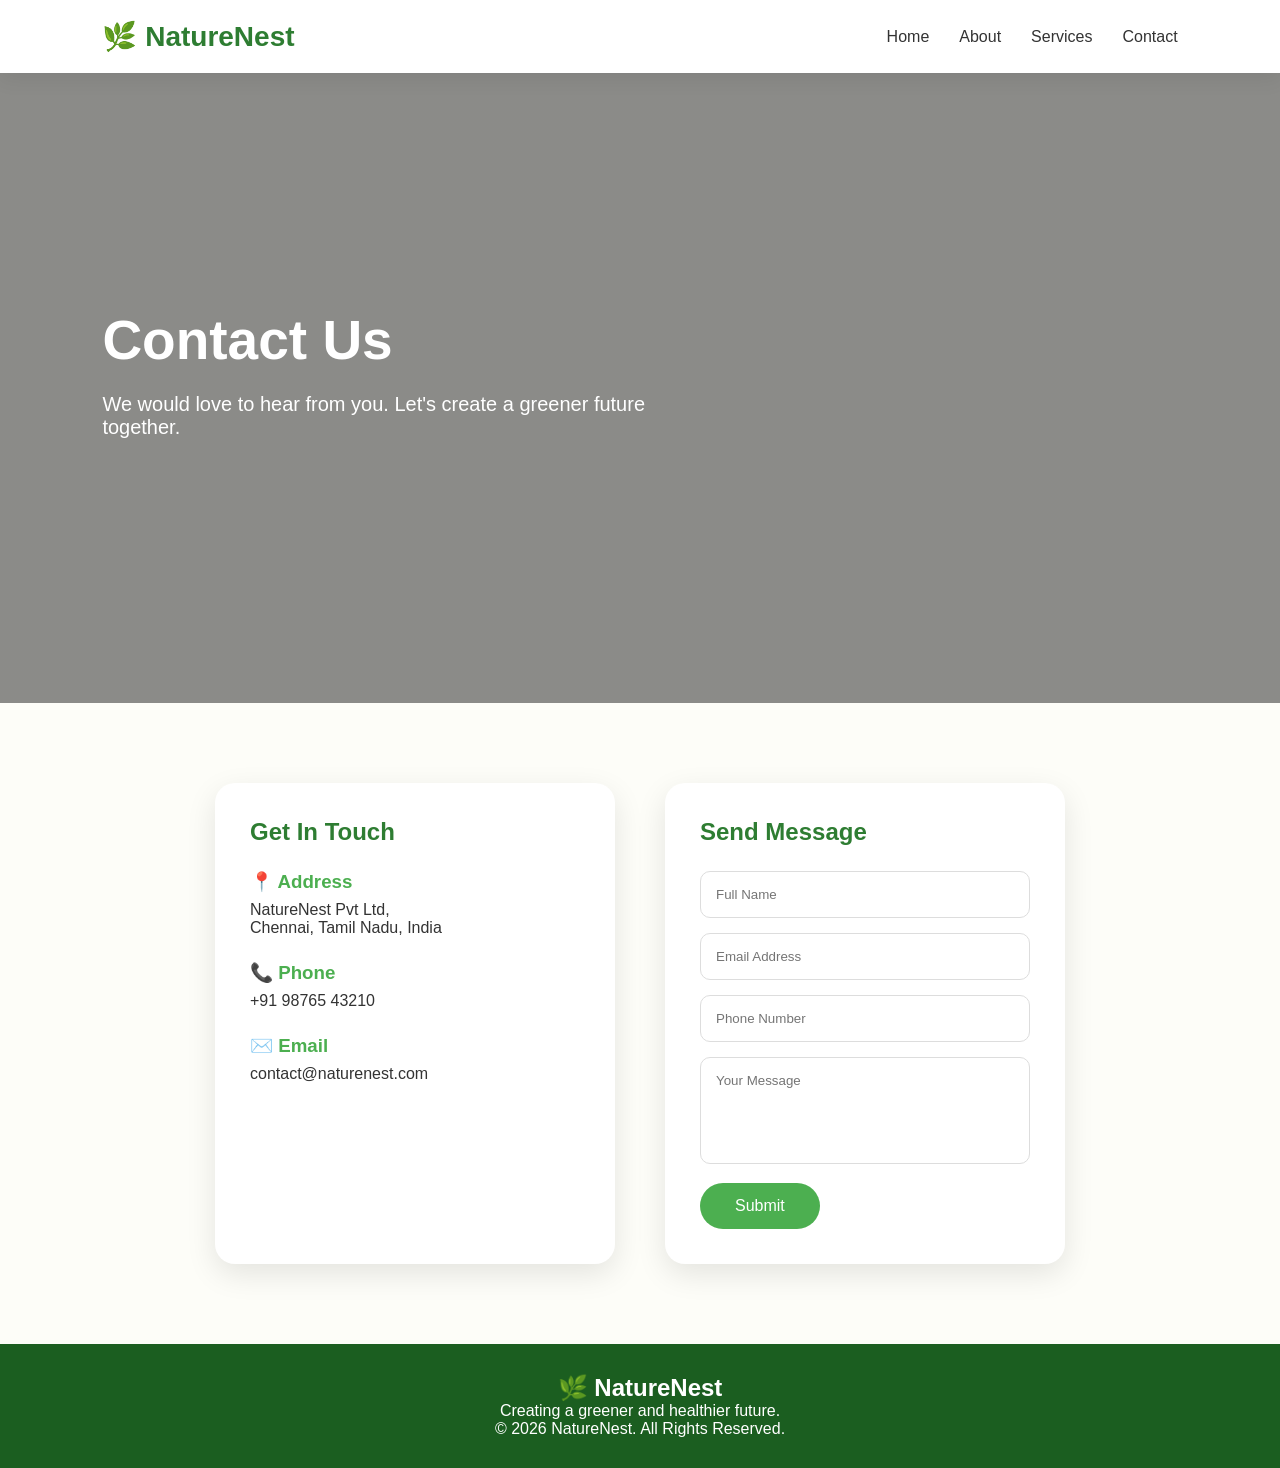
<file: NatureNest/contact.html>
<!DOCTYPE html>
<html lang="en">

<head>

<meta charset="UTF-8">
<meta name="viewport" content="width=device-width, initial-scale=1.0">

<title>NatureNest | Contact</title>

<link rel="stylesheet" href="css/style.css">

</head>


<body>


<!-- Navbar -->

<header>

<nav class="navbar">

<div class="logo">
🌿 NatureNest
</div>


<ul class="nav-links">

<li><a href="index.html">Home</a></li>

<li><a href="about.html">About</a></li>

<li><a href="services.html">Services</a></li>

<li><a href="contact.html">Contact</a></li>

</ul>

</nav>

</header>





<!-- Contact Hero -->


<section class="hero">

<div class="hero-text">

<h1>
Contact Us
</h1>


<p>
We would love to hear from you.
Let's create a greener future together.
</p>


</div>

</section>








<!-- Contact Section -->


<section class="contact-section">


<div class="contact-container">





<!-- Contact Details -->


<div class="contact-info">


<h2>
Get In Touch
</h2>


<div class="info-card">

<h3>
📍 Address
</h3>

<p>
NatureNest Pvt Ltd,
<br>
Chennai, Tamil Nadu, India
</p>

</div>




<div class="info-card">

<h3>
📞 Phone
</h3>

<p>
+91 98765 43210
</p>

</div>





<div class="info-card">

<h3>
✉️ Email
</h3>

<p>
contact@naturenest.com
</p>

</div>



</div>








<!-- Contact Form -->


<div class="contact-form">


<h2>
Send Message
</h2>


<form>


<input 
type="text"
placeholder="Full Name"
required>



<input 
type="email"
placeholder="Email Address"
required>



<input 
type="tel"
placeholder="Phone Number"
required>




<textarea 
placeholder="Your Message"
rows="5"
required></textarea>




<button type="submit">
Submit
</button>


</form>


</div>



</div>


</section>







<!-- Footer -->


<footer>


<h2>
🌿 NatureNest
</h2>


<p>
Creating a greener and healthier future.
</p>


<p>
© 2026 NatureNest. All Rights Reserved.
</p>


</footer>



<script src="js/script.js"></script>


</body>

</html>
</file>
<file: NatureNest/css/style.css>
*{
    margin:0;
    padding:0;
    box-sizing:border-box;
    font-family:'Poppins', Arial, sans-serif;
}


body{
    background:#fdfdf8;
    color:#333;
}


/* Navbar */

.navbar{

    display:flex;
    justify-content:space-between;
    align-items:center;
    padding:20px 8%;
    background:white;
    box-shadow:0 5px 20px rgba(0,0,0,0.08);
    position:sticky;
    top:0;
    z-index:1000;

}


.logo{

    font-size:28px;
    font-weight:bold;
    color:#2e7d32;

}


.nav-links{

    display:flex;
    gap:30px;
    list-style:none;

}


.nav-links a{

    text-decoration:none;
    color:#333;
    font-weight:500;
    transition:0.3s;

}


.nav-links a:hover{

    color:#2e7d32;

}





/* Hero Section */


.hero{


    height:70vh;


    background:

    linear-gradient(
    rgba(0,0,0,0.45),
    rgba(0,0,0,0.45)
    ),

    url("https://images.unsplash.com/photo-1416879595882-3373a0480b5b")
    center/cover;


    display:flex;

    align-items:center;

    padding:0 8%;

    color:white;


}


.hero-text{

    max-width:600px;

}


.hero-text h1{

    font-size:55px;
    line-height:1.2;
    margin-bottom:20px;

}



.hero-text p{

    font-size:20px;
    margin-bottom:30px;

}




button{


    padding:14px 35px;

    border:none;

    border-radius:30px;

    background:#4caf50;

    color:white;

    font-size:16px;

    cursor:pointer;

    transition:0.3s;

}


button:hover{

    background:#1b5e20;

}





.secondary-btn{

    background:white;
    color:#2e7d32;

}






/* About Preview */


.about-preview{


    display:flex;

    align-items:center;

    gap:50px;

    padding:80px 10%;


}



.about-preview div{

    flex:1;

}



.about-preview img{


    width:420px;

    height:300px;

    object-fit:cover;

    border-radius:25px;

}



.about-preview h2{

    font-size:38px;

    color:#2e7d32;

    margin-bottom:20px;

}



.about-preview p{

    line-height:1.8;

}







/* Features Section */


.features{

    padding:70px 10%;

    text-align:center;

}



.features h2{

    font-size:40px;

    color:#2e7d32;

    margin-bottom:40px;

}



.feature-container{


    display:flex;

    justify-content:center;

    gap:30px;

    flex-wrap:wrap;

}




.feature-card{


    background:white;

    width:300px;

    padding:35px 25px;

    border-radius:20px;

    box-shadow:0 10px 30px rgba(0,0,0,0.1);

    transition:0.3s;

}



.feature-card:hover{

    transform:translateY(-10px);

}



.icon{

    font-size:45px;

    margin-bottom:15px;

}



.feature-card h3{

    color:#2e7d32;

    margin-bottom:15px;

}







/* Statistics */


.stats{


    background:#2e7d32;

    color:white;

    display:flex;

    justify-content:center;

    gap:100px;

    padding:50px;

    text-align:center;


}



.stats h2{

    font-size:40px;

}







/* Contact Page */


.contact-section{

    padding:80px 10%;

}



.contact-container{


    display:flex;

    justify-content:center;

    gap:50px;

    flex-wrap:wrap;


}



.contact-info,
.contact-form{


    background:white;

    padding:35px;

    border-radius:20px;

    width:400px;

    box-shadow:0 10px 30px rgba(0,0,0,0.1);


}



.contact-info h2,
.contact-form h2{

    color:#2e7d32;

    margin-bottom:25px;

}




.info-card{

    margin-bottom:25px;

}



.info-card h3{

    color:#4caf50;

    margin-bottom:8px;

}




.contact-form input,
.contact-form textarea{


    width:100%;

    padding:15px;

    margin-bottom:15px;

    border:1px solid #ddd;

    border-radius:10px;

    outline:none;


}



.contact-form textarea{

    resize:none;

}







/* Footer */


footer{


    background:#1b5e20;

    color:white;

    text-align:center;

    padding:30px;

}








/* Mobile Responsive */


@media(max-width:768px){


.navbar{

    flex-direction:column;

}


.nav-links{

    margin-top:20px;

    flex-direction:column;

    text-align:center;

}



.hero-text h1{

    font-size:38px;

}



.hero-text p{

    font-size:16px;

}



.about-preview{

    flex-direction:column;

}



.about-preview img{

    width:90%;

}



.stats{

    flex-direction:column;

    gap:30px;

}



.contact-info,
.contact-form{

    width:100%;

}
.hero-text a{
    text-decoration:none;
}



}
</file>
